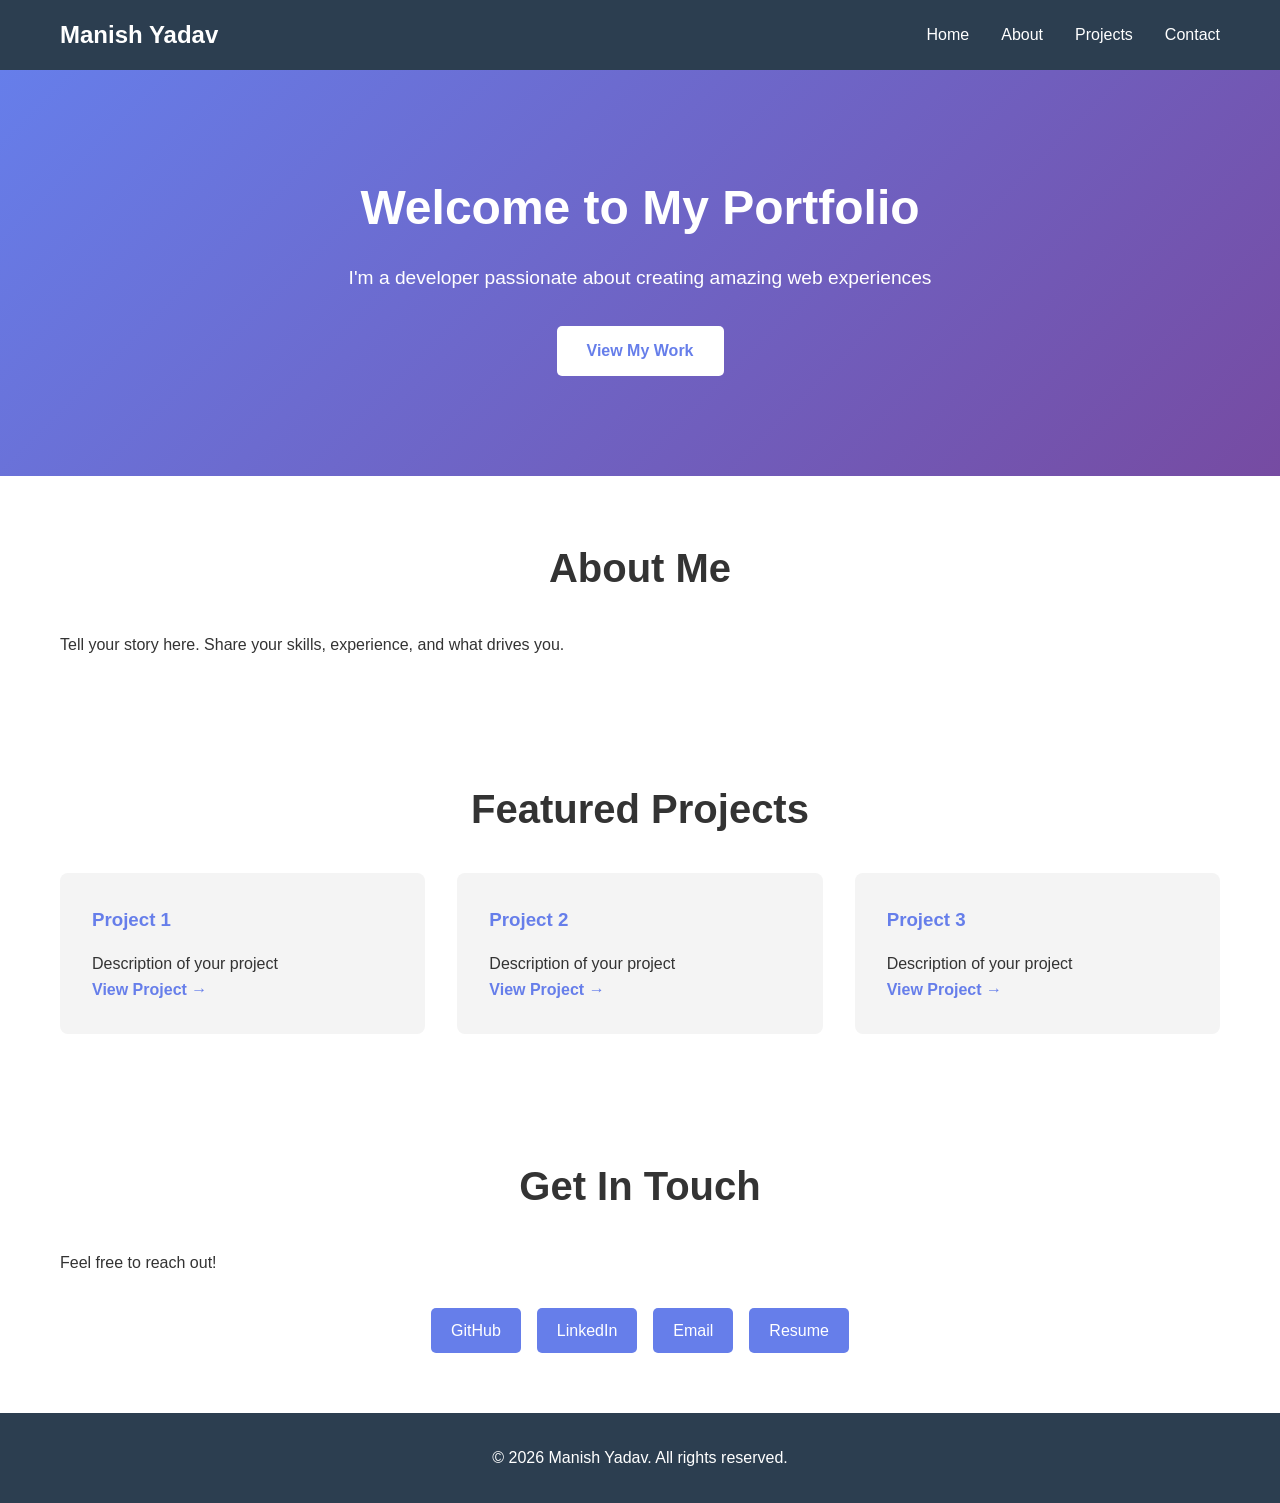
<file: index.html>
<!DOCTYPE html>
<html lang="en">
<head>
    <meta charset="UTF-8">
    <meta name="viewport" content="width=device-width, initial-scale=1.0">
    <title>Your Portfolio</title>
    <link rel="stylesheet" href="styles.css">
</head>
<body>
    <!-- Navigation -->
    <nav class="navbar">
        <div class="container">
            <h1 class="logo">Manish Yadav</h1>
            <ul class="nav-links">
                <li><a href="#home">Home</a></li>
                <li><a href="#about">About</a></li>
                <li><a href="#projects">Projects</a></li>
                <li><a href="#contact">Contact</a></li>
            </ul>
        </div>
    </nav>

    <!-- Hero Section -->
    <section id="home" class="hero">
        <div class="container">
            <h2>Welcome to My Portfolio</h2>
            <p>I'm a developer passionate about creating amazing web experiences</p>
            <a href="#projects" class="cta-button">View My Work</a>
        </div>
    </section>

    <!-- About Section -->
    <section id="about" class="about">
        <div class="container">
            <h2>About Me</h2>
            <p>Tell your story here. Share your skills, experience, and what drives you.</p>
        </div>
    </section>

    <!-- Projects Section -->
    <section id="projects" class="projects">
        <div class="container">
            <h2>Featured Projects</h2>
            <div class="project-grid">
                <div class="project-card">
                    <h3>Project 1</h3>
                    <p>Description of your project</p>
                    <a href="#" class="project-link">View Project →</a>
                </div>
                <div class="project-card">
                    <h3>Project 2</h3>
                    <p>Description of your project</p>
                    <a href="#" class="project-link">View Project →</a>
                </div>
                <div class="project-card">
                    <h3>Project 3</h3>
                    <p>Description of your project</p>
                    <a href="#" class="project-link">View Project →</a>
                </div>
            </div>
        </div>
    </section>

    <!-- Contact Section -->
    <section id="contact" class="contact">
        <div class="container">
            <h2>Get In Touch</h2>
            <p>Feel free to reach out!</p>
            <div class="social-links">
                <a href="https://github.com/yourprofile" target="_blank">GitHub</a>
                <a href="https://linkedin.com/in/manish-yadav-403988b7" target="_blank">LinkedIn</a>
                <a href="mailto:ymec95@email.com">Email</a>
                <a href="https://ymec95.github.io/resume.html" target="_blank" class="resume-link">Resume</a>
            </div>
        </div>
    </section>

    <footer>
        <p>&copy; 2026 Manish Yadav. All rights reserved.</p>
    </footer>

    <script src="script.js"></script>
</body>
</html>
</file>
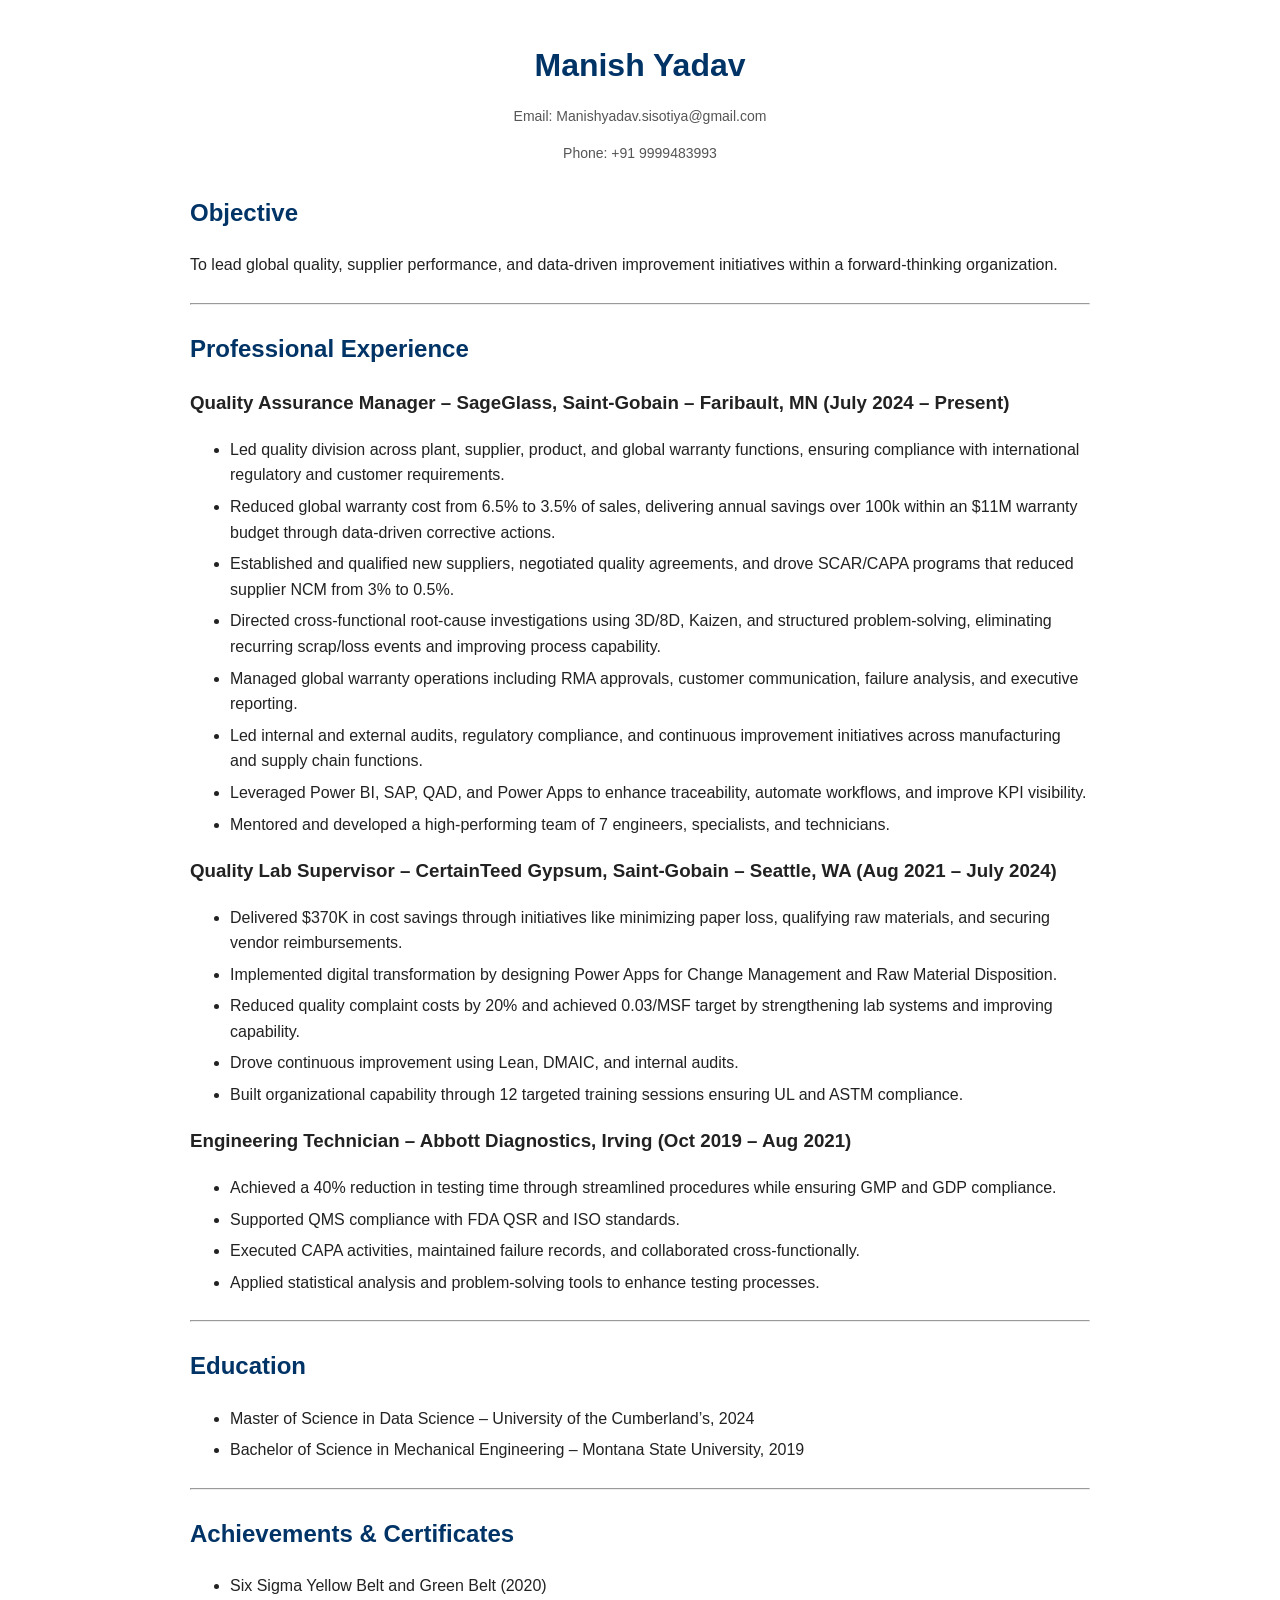
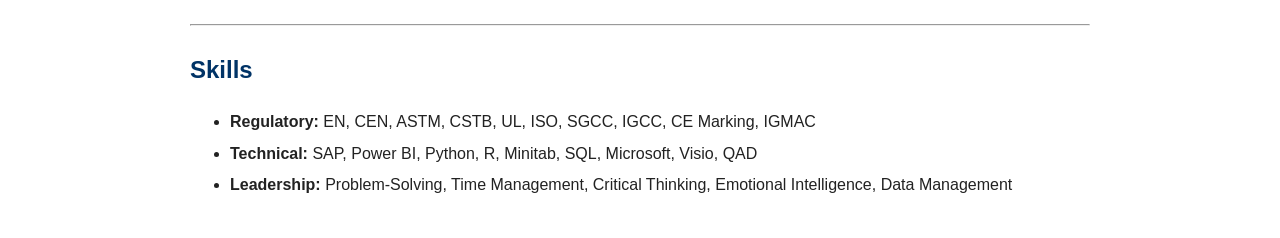
<file: resume.html>
<!DOCTYPE html>
<html lang="en">
<head>
    <meta charset="UTF-8" />
    <meta name="viewport" content="width=device-width, initial-scale=1.0" />
    <title>Manish Yadav - Resume</title>
    <style>
        body {
            font-family: Arial, sans-serif;
            margin: 40px auto;
            max-width: 900px;
            line-height: 1.6;
            color: #222;
        }
        h1, h2 {
            color: #003366;
        }
        .header {
            text-align: center;
            margin-bottom: 30px;
        }
        .header h1 {
            margin-bottom: 5px;
        }
        .section {
            margin-bottom: 25px;
        }
        ul {
            margin-top: 8px;
        }
        li {
            margin-bottom: 6px;
        }
        .contact {
            font-size: 14px;
            color: #555;
        }
        hr {
            margin: 25px 0;
        }
    </style>
</head>
<body>

    <div class="header">
        <h1>Manish Yadav</h1>
        <div class="contact">
            <p>Email: Manishyadav.sisotiya@gmail.com</p>
            <p>Phone: +91 9999483993</p>
        </div>
    </div>

    <div class="section">
        <h2>Objective</h2>
        <p>
            To lead global quality, supplier performance, and data‑driven improvement initiatives within a forward‑thinking organization.
        </p>
    </div>

    <hr>

    <div class="section">
        <h2>Professional Experience</h2>

        <h3>Quality Assurance Manager – SageGlass, Saint-Gobain – Faribault, MN (July 2024 – Present)</h3>
        <ul>
            <li>Led quality division across plant, supplier, product, and global warranty functions, ensuring compliance with international regulatory and customer requirements.</li>
            <li>Reduced global warranty cost from 6.5% to 3.5% of sales, delivering annual savings over 100k within an $11M warranty budget through data‑driven corrective actions.</li>
            <li>Established and qualified new suppliers, negotiated quality agreements, and drove SCAR/CAPA programs that reduced supplier NCM from 3% to 0.5%.</li>
            <li>Directed cross‑functional root‑cause investigations using 3D/8D, Kaizen, and structured problem‑solving, eliminating recurring scrap/loss events and improving process capability.</li>
            <li>Managed global warranty operations including RMA approvals, customer communication, failure analysis, and executive reporting.</li>
            <li>Led internal and external audits, regulatory compliance, and continuous improvement initiatives across manufacturing and supply chain functions.</li>
            <li>Leveraged Power BI, SAP, QAD, and Power Apps to enhance traceability, automate workflows, and improve KPI visibility.</li>
            <li>Mentored and developed a high‑performing team of 7 engineers, specialists, and technicians.</li>
        </ul>

        <h3>Quality Lab Supervisor – CertainTeed Gypsum, Saint-Gobain – Seattle, WA (Aug 2021 – July 2024)</h3>
        <ul>
            <li>Delivered $370K in cost savings through initiatives like minimizing paper loss, qualifying raw materials, and securing vendor reimbursements.</li>
            <li>Implemented digital transformation by designing Power Apps for Change Management and Raw Material Disposition.</li>
            <li>Reduced quality complaint costs by 20% and achieved 0.03/MSF target by strengthening lab systems and improving capability.</li>
            <li>Drove continuous improvement using Lean, DMAIC, and internal audits.</li>
            <li>Built organizational capability through 12 targeted training sessions ensuring UL and ASTM compliance.</li>
        </ul>

        <h3>Engineering Technician – Abbott Diagnostics, Irving (Oct 2019 – Aug 2021)</h3>
        <ul>
            <li>Achieved a 40% reduction in testing time through streamlined procedures while ensuring GMP and GDP compliance.</li>
            <li>Supported QMS compliance with FDA QSR and ISO standards.</li>
            <li>Executed CAPA activities, maintained failure records, and collaborated cross‑functionally.</li>
            <li>Applied statistical analysis and problem‑solving tools to enhance testing processes.</li>
        </ul>
    </div>

    <hr>

    <div class="section">
        <h2>Education</h2>
        <ul>
            <li>Master of Science in Data Science – University of the Cumberland’s, 2024</li>
            <li>Bachelor of Science in Mechanical Engineering – Montana State University, 2019</li>
        </ul>
    </div>

    <hr>

    <div class="section">
        <h2>Achievements & Certificates</h2>
        <ul>
            <li>Six Sigma Yellow Belt and Green Belt (2020)</li>
        </ul>
    </div>

    <hr>

    <div class="section">
        <h2>Skills</h2>
        <ul>
            <li><strong>Regulatory:</strong> EN, CEN, ASTM, CSTB, UL, ISO, SGCC, IGCC, CE Marking, IGMAC</li>
            <li><strong>Technical:</strong> SAP, Power BI, Python, R, Minitab, SQL, Microsoft, Visio, QAD</li>
            <li><strong>Leadership:</strong> Problem‑Solving, Time Management, Critical Thinking, Emotional Intelligence, Data Management</li>
        </ul>
    </div>

</body>
</html>
</file>
<file: styles.css>
* {
    margin: 0;
    padding: 0;
    box-sizing: border-box;
}

body {
    font-family: 'Segoe UI', Tahoma, Geneva, Verdana, sans-serif;
    line-height: 1.6;
    color: #333;
}

.container {
    max-width: 1200px;
    margin: 0 auto;
    padding: 0 20px;
}

/* Navigation */
.navbar {
    background: #2c3e50;
    color: white;
    padding: 1rem 0;
    position: sticky;
    top: 0;
    z-index: 100;
}

.navbar .container {
    display: flex;
    justify-content: space-between;
    align-items: center;
}

.logo {
    font-size: 1.5rem;
    font-weight: bold;
}

.nav-links {
    display: flex;
    list-style: none;
    gap: 2rem;
}

.nav-links a {
    color: white;
    text-decoration: none;
    transition: color 0.3s;
}

.nav-links a:hover {
    color: #3498db;
}

/* Hero Section */
.hero {
    background: linear-gradient(135deg, #667eea 0%, #764ba2 100%);
    color: white;
    padding: 100px 0;
    text-align: center;
}

.hero h2 {
    font-size: 3rem;
    margin-bottom: 1rem;
}

.hero p {
    font-size: 1.2rem;
    margin-bottom: 2rem;
}

.cta-button {
    display: inline-block;
    background: white;
    color: #667eea;
    padding: 12px 30px;
    border-radius: 5px;
    text-decoration: none;
    font-weight: bold;
    transition: transform 0.3s, box-shadow 0.3s;
}

.cta-button:hover {
    transform: translateY(-3px);
    box-shadow: 0 10px 20px rgba(0, 0, 0, 0.2);
}

/* Sections */
section {
    padding: 60px 0;
}

section h2 {
    font-size: 2.5rem;
    margin-bottom: 2rem;
    text-align: center;
}

/* Projects Grid */
.project-grid {
    display: grid;
    grid-template-columns: repeat(auto-fit, minmax(300px, 1fr));
    gap: 2rem;
}

.project-card {
    background: #f4f4f4;
    padding: 2rem;
    border-radius: 8px;
    transition: transform 0.3s, box-shadow 0.3s;
}

.project-card:hover {
    transform: translateY(-10px);
    box-shadow: 0 15px 30px rgba(0, 0, 0, 0.1);
}

.project-card h3 {
    margin-bottom: 1rem;
    color: #667eea;
}

.project-link {
    color: #667eea;
    text-decoration: none;
    font-weight: bold;
}

.project-link:hover {
    text-decoration: underline;
}

/* Social Links */
.social-links {
    display: flex;
    gap: 1rem;
    justify-content: center;
    margin-top: 2rem;
}

.social-links a {
    background: #667eea;
    color: white;
    padding: 10px 20px;
    border-radius: 5px;
    text-decoration: none;
    transition: background 0.3s;
}

.social-links a:hover {
    background: #764ba2;
}

/* Footer */
footer {
    background: #2c3e50;
    color: white;
    text-align: center;
    padding: 2rem 0;
}

/* Responsive */
@media (max-width: 768px) {
    .nav-links {
        gap: 1rem;
    }

    .hero h2 {
        font-size: 2rem;
    }

    section h2 {
        font-size: 2rem;
    }
}
</file>
